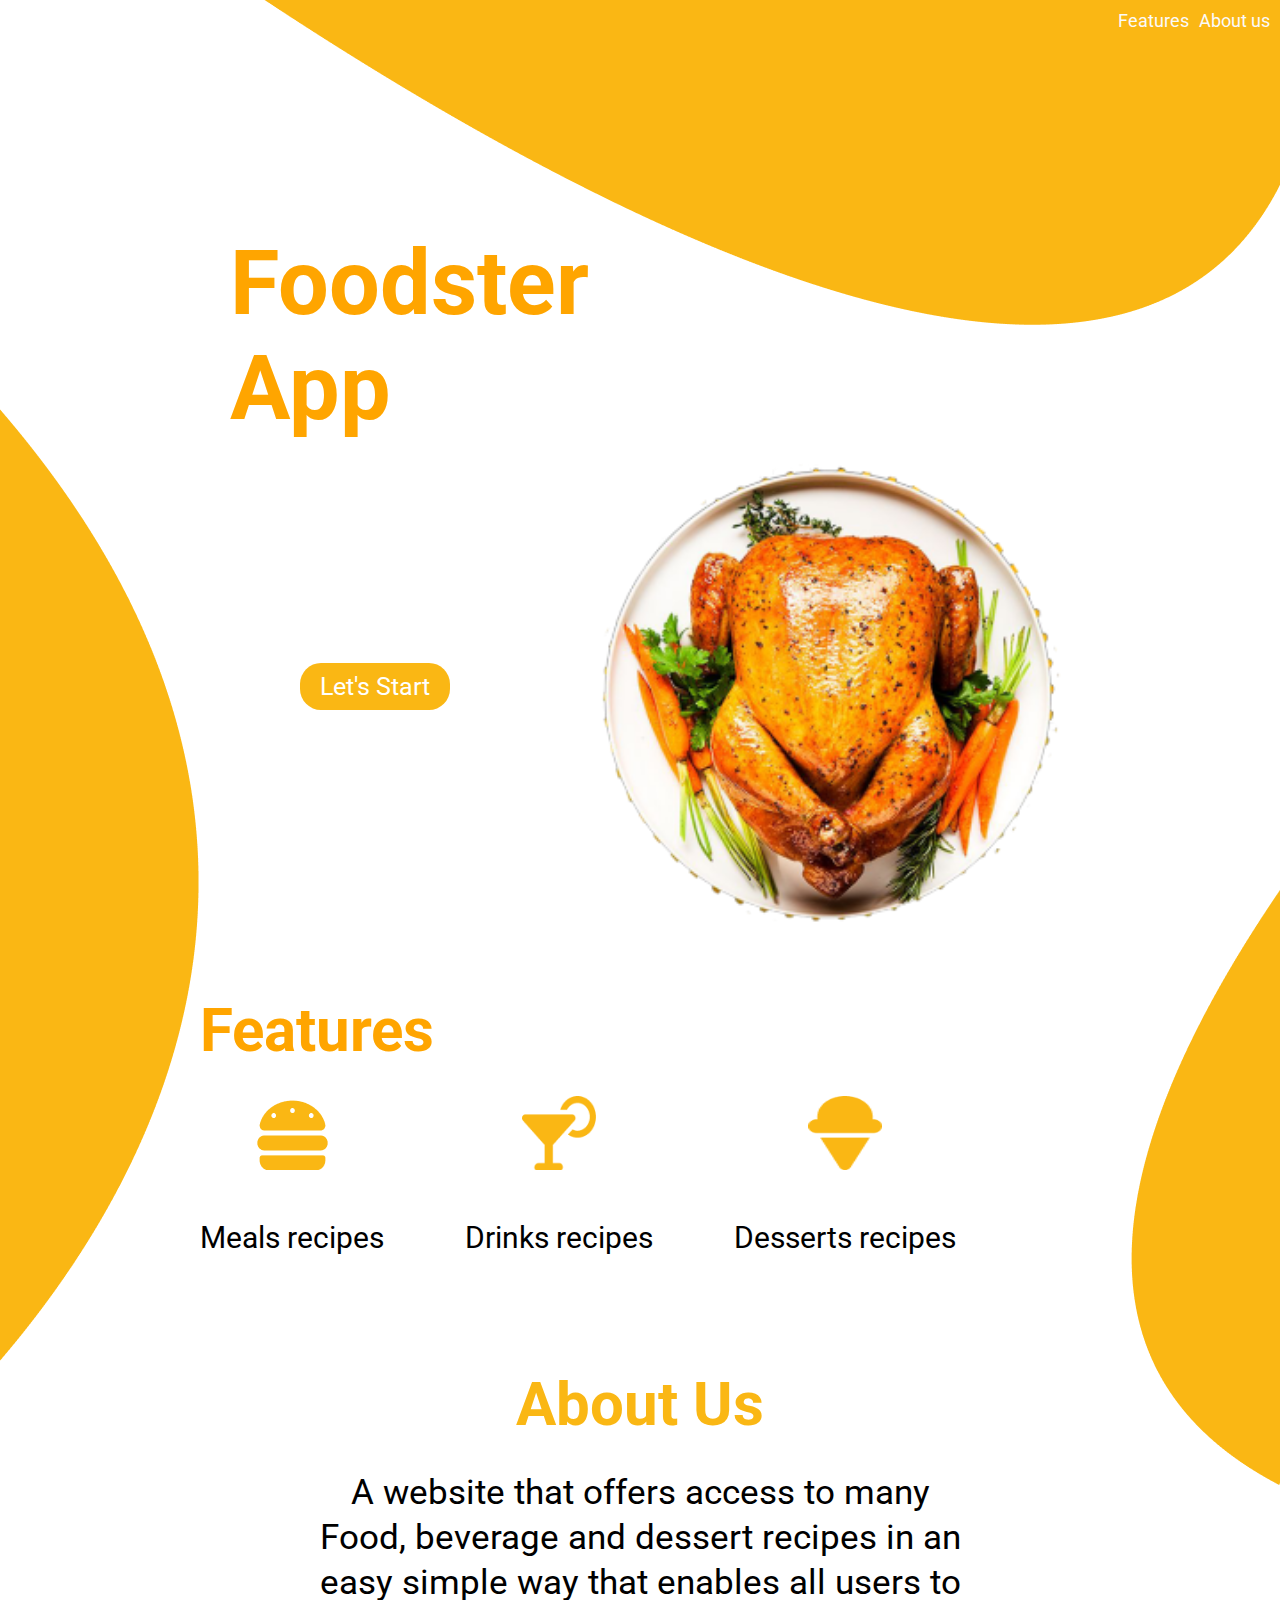
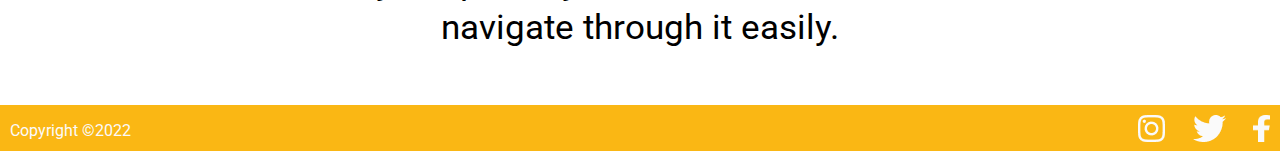
<file: index.html>
<!DOCTYPE html>
<html lang="en">
  <head>
    <meta charset="UTF-8" />
    <meta http-equiv="X-UA-Compatible" content="IE=edge" />
    <meta name="viewport" content="width=device-width, initial-scale=1.0" />
    <link rel="stylesheet" href="landing-page/landing-page.css" />
    <link href="https://fonts.googleapis.com/css2?family=Roboto:wght@700&display=swap" rel="stylesheet">
    <title>Document</title>
  </head>
  <body>
    <!-- start header section -->
    <header>
      <nav>
        <a href="#feature">Features</a>
        <a href="#about">About us</a>
      </nav>
    </header>
    <!-- start main section -->
    <main>
        <h1>Foodster App</h1>
        <figure class="iuner-img">
          <img class="mobile-img" src="assets/images/1.png" alt="" />
          <button class="start-btn desktop"><a href="choose-page/choose-page.html">Let's Start</a></button>
          <img class="desktop-img" src="assets/images/v.png" alt="" />
        </figure>
        <button class="start-btn phone"><a href="choose-page/choose-page.html">Let's Start</a></button>
      </main>
      <!-- start feature section -->
    <section class="features" id="feature">
        <h2>Features</h2>
        <div class="features-items">
          <figcaption class="info-icon">
            <img src="assets/images/meal.png" alt="" />
            <p>Meals recipes</p>
          </figcaption>
          <figcaption class="info-icon">
            <img src="assets/images/drink.png" alt="" />
            <p>Drinks recipes</p>
          </figcaption>
          <figcaption class="info-icon">
            <img src="assets/images/Vector.png" alt="" />
            <p>Desserts recipes</p>
          </figcaption>
        </div>
      </section>
      <!-- start about section -->
    <footer id="about">
        <h1>About Us</h1>
        <p>
          A website that offers access to many Food, beverage and dessert recipes
          in an easy simple way that enables all users to navigate through it
          easily.
        </p>
      </footer>
      <!-- start footer section -->
    <div class="footer">
        <p>Copyright ©2022</p>
        <div>
          <img src="assets/images/Vector4.png" alt="" class="instagram" />
          <img src="assets/images/Vector2.png" alt="" class="twitter" />
          <img src="assets/images/Vector3.png" alt="" class="facebook" />
        </div>
      </div>
    </body>
  </html>
</file>
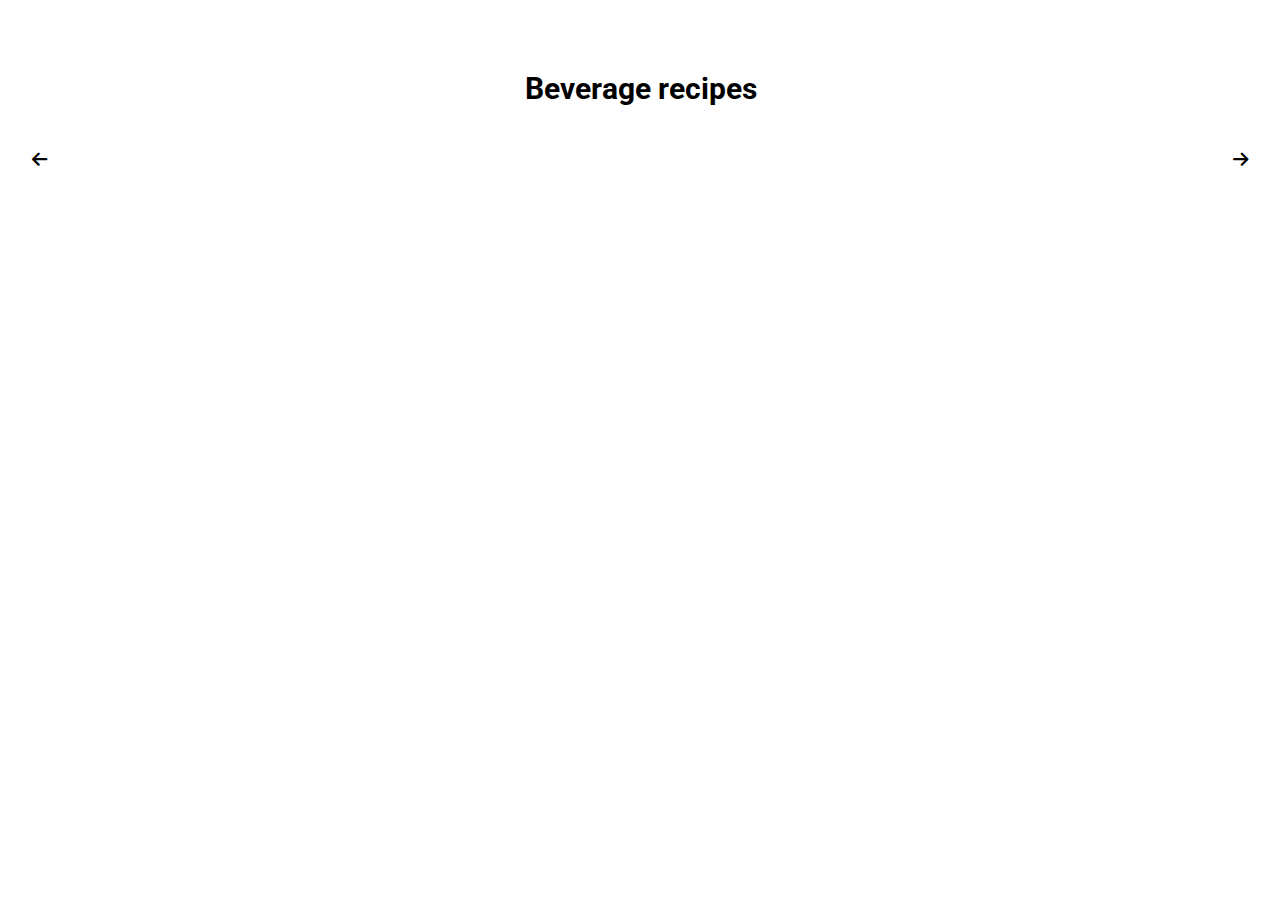
<file: beverage-recipes/beverage-recipes.html>
<!DOCTYPE html>
<html lang="en">
  <head>
    <meta charset="UTF-8" />
    <meta http-equiv="X-UA-Compatible" content="IE=edge" />
    <meta name="viewport" content="width=device-width, initial-scale=1.0" />
    <link rel="stylesheet" href="beverage-recipes.css" />
    <link
    rel="stylesheet"
    href="https://cdnjs.cloudflare.com/ajax/libs/font-awesome/6.0.0/css/all.min.css"
  />
  <!-- access font family -->
  <link
      href="https://fonts.googleapis.com/css2?family=Roboto&display=swap"
      rel="stylesheet"
    />
    <title>Foodster App</title>
  </head>
  <body>
    <header>
      <h1>Beverage recipes</h1>
    </header>
    <main>
      <section class="Categories">
      </section>
      <div class="arrows">
        <i class="fa-solid fa-arrow-left" id="back"></i>
        <i class="fa-solid fa-arrow-right" id="next"></i>
      </div>
      <section class="container">
      </section>
    </main>
    <script src="./beverage-recipes.js"></script>
  </body>
</html>
</file>
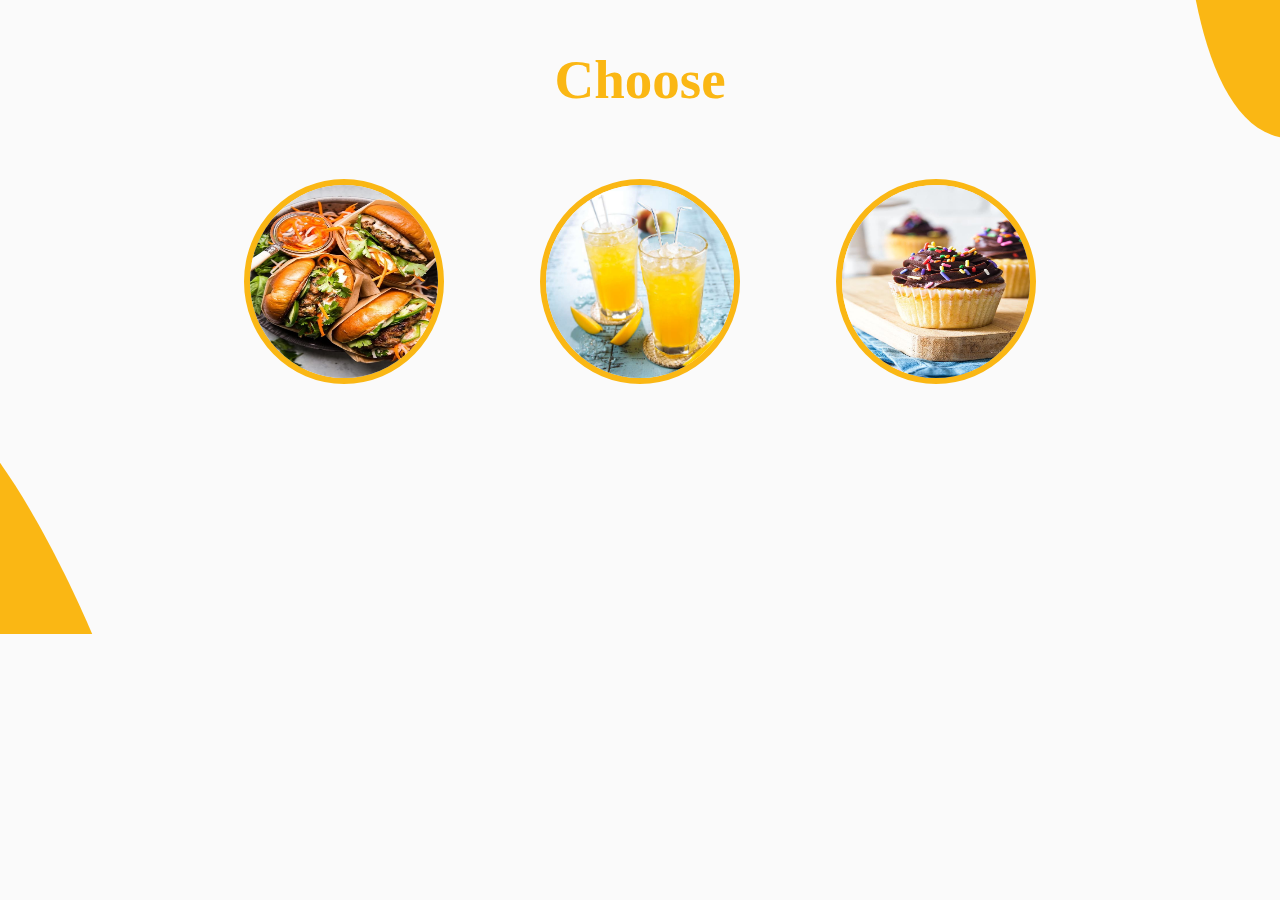
<file: choose-page/choose-page.html>
<!DOCTYPE html>
<html lang="en">
  <head>
    <meta charset="UTF-8" />
    <meta http-equiv="X-UA-Compatible" content="IE=edge" />
    <meta name="viewport" content="width=device-width, initial-scale=1.0" />
    <link rel="stylesheet" href="./choose-page.css" />
    <!-- access the font   -->
    <link href="https://fonts.googleapis.com/css2?family=Roboto:wght@700&display=swap" rel="stylesheet">
    <title>Foodster App</title>
  </head>
  <body>
    <header class="header">
        <h1>Choose</h1>
      </header>
    <section class="Options">
      <div class="Option">
        <a href="../meals-recipes/meals-recipes.html">
            <img src="../assets/images/Meals.jpg" alt="">
        </a>
      </div>
      <div class="Option">
        <a href="../beverage-recipes/beverage-recipes.html">
            <img src="../assets/images/Beverage.jpg" alt="">
        </a>
      </div>
      <div class="Option">
        <a href="../desserts-recipes/desserts-recipes.html">
            <img src="../assets/images/Desert.jpg" alt="">
        </a>
      </div>
    </section>
  </body>
</html>
</file>
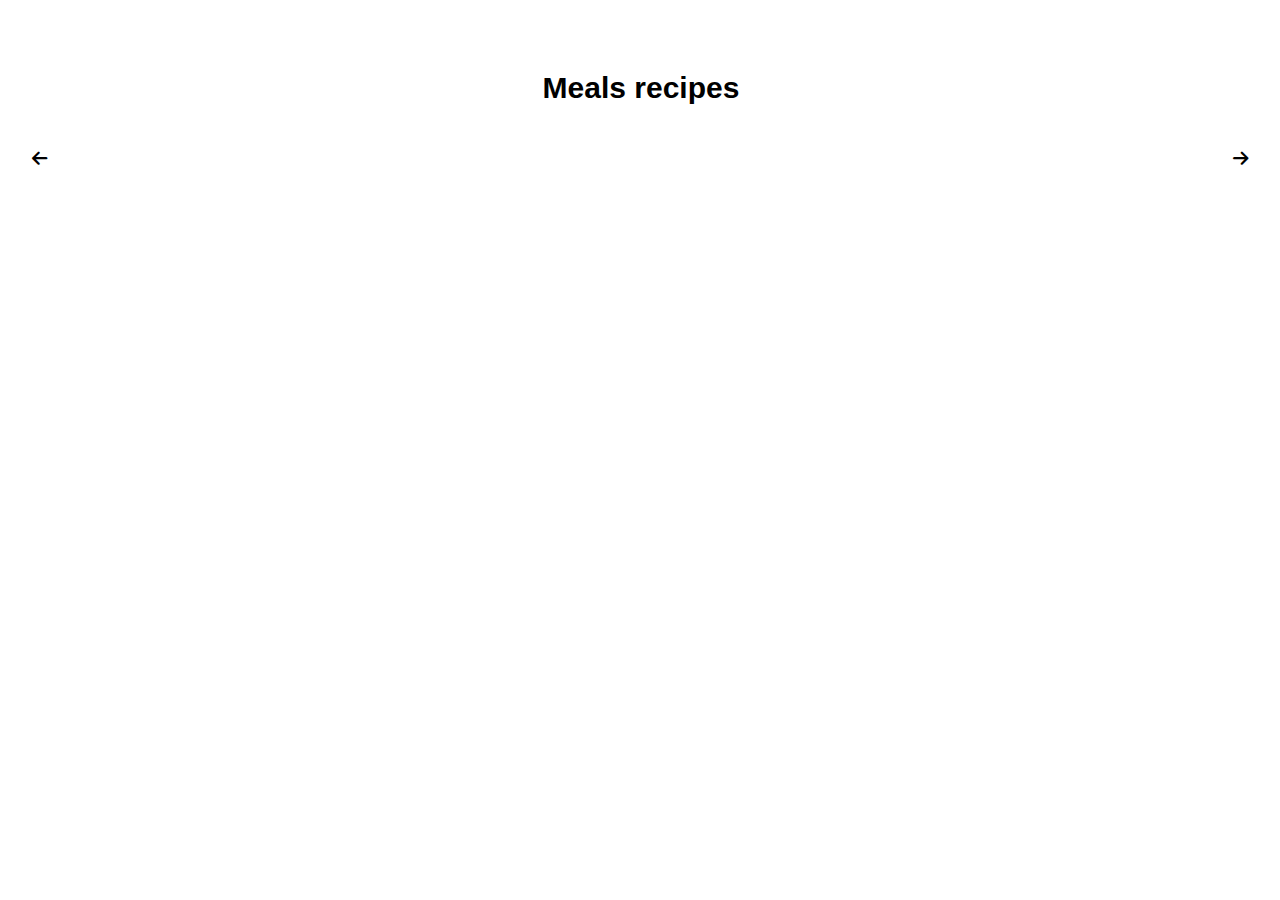
<file: meals-recipes/meals-recipes.html>
<!DOCTYPE html>
<html lang="en">
  <head>
    <meta charset="UTF-8" />
    <meta http-equiv="X-UA-Compatible" content="IE=edge" />
    <meta name="viewport" content="width=device-width, initial-scale=1.0" />
    <link rel="stylesheet" href="./meals-recipes.css" />
    <link
      rel="stylesheet"
      href="https://cdnjs.cloudflare.com/ajax/libs/font-awesome/6.0.0/css/all.min.css"
    />
    <title>Foodster App</title>
  </head>
  <body>
    <header>
      <h1>Meals recipes</h1>
    </header>
    <main>
      <section class="Categories"></section>
      <div class="arrows">
        <i class="fa-solid fa-arrow-left" id="back"></i>
        <i class="fa-solid fa-arrow-right" id="next"></i>
      </div>
      <section class="container"></section>
    </main>
    <script src="./meals-recipes.js"></script>
  </body>
</html>
</file>
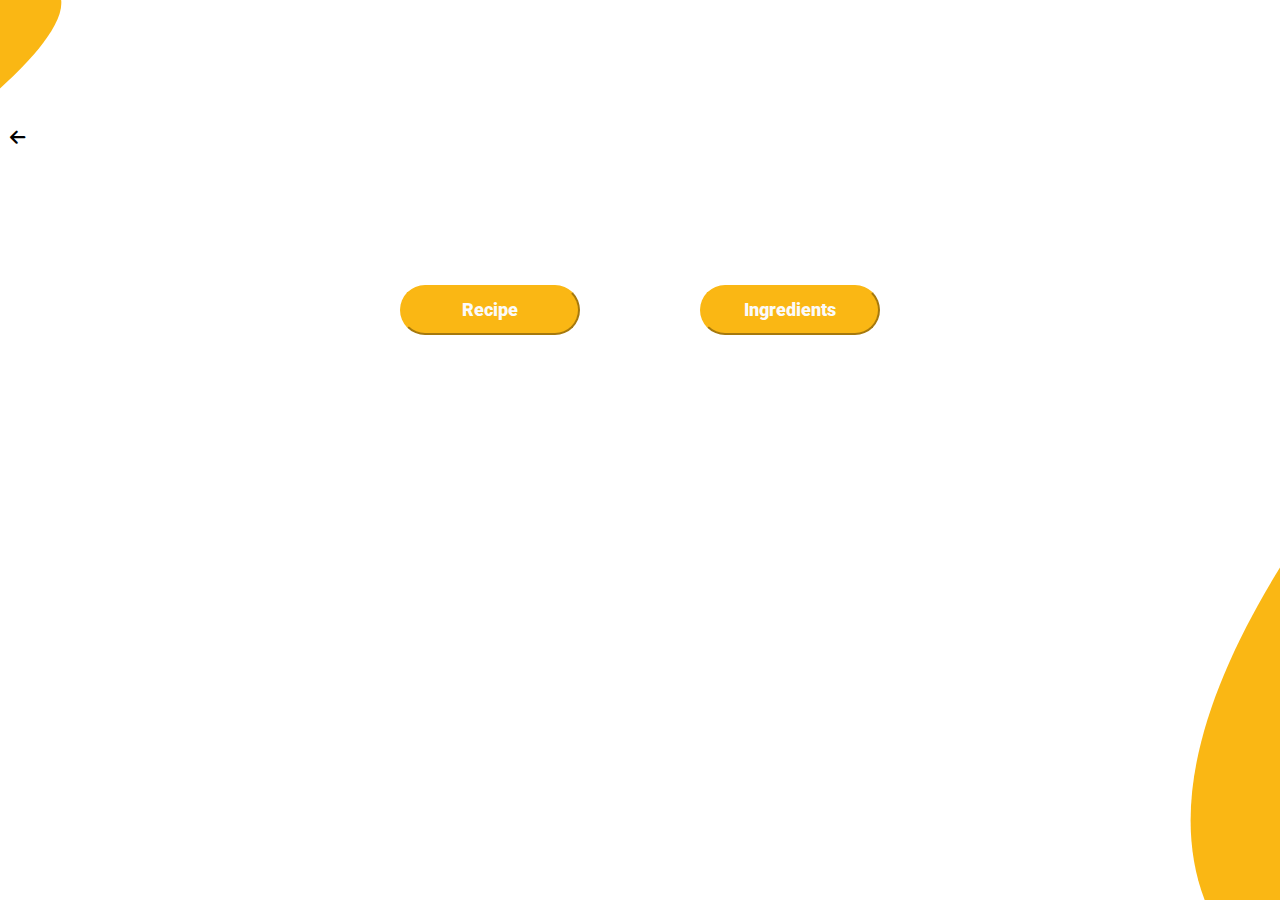
<file: recipe-page/recipe-page.html>
<!DOCTYPE html>
<html lang="en">
  <head>
    <meta charset="UTF-8" />
    <meta http-equiv="X-UA-Compatible" content="IE=edge" />
    <meta name="viewport" content="width=device-width, initial-scale=1.0" />
    <link rel="stylesheet" href="recipe-page.css" />
    <link
      rel="stylesheet"
      href="https://fonts.googleapis.com/css2?family=Roboto:ital,wght@0,100;0,300;1,700&display=swap%22"
    />
    <link
    rel="stylesheet"
    href="https://cdnjs.cloudflare.com/ajax/libs/font-awesome/6.0.0/css/all.min.css"
  />

    <title>Recipe</title>
  </head>
  <body>
    <div class="backgorund-effects">
      <svg
        class="top-svg"
        width="100"
        height="100"
        viewBox="0 0 69 302"
        fill="none"
        xmlns="http://www.w3.org/2000/svg"
      >
        <path
          d="M-156.023 301.038C-156.023 301.038 357.604 -111.042 -167.975 -73.7718L-156.023 301.038Z"
          fill="#FAB714"
        />
      </svg>
      <svg
        class="bottom-svg"
        width="90"
        height="812"
        viewBox="0 0 90 812"
        fill="none"
        xmlns="http://www.w3.org/2000/svg"
      >
        <path
          d="M659.782 -110.184C659.782 -110.184 -329.788 647.103 116.009 927.973L659.782 -110.184Z"
          fill="#FAB714"
        />
      </svg>
     
    </div>
    <div class="recipe-page">
        <i class="fa-solid fa-arrow-left" id="back" onclick="history.back()"></i>
       <section class="recipe-info">
        <div class="recipe-picture"></div>
      </section>
      <section class="recipe-actions">
        <button class="recipe-button" id="recipe-details-button">Recipe</button>
        <button class="recipe-button" id="ingredients-button">
          Ingredients
        </button>
        <!-- PopUp section starts here -->
        <div class="recipe-popup" id="popup1">
          <div class="recipe-content">
            <span class="close">&times</span>
            <p>Recipe</p>
            <span class="recipe-details"></span>
          </div>
        </div>
        <div class="ingredients-popup" id="popup2">
          <div class="ingredients-content">
            <span class="close">&times</span>
            <p>ingredients</p>
            <span class="ingredients-details"></span>
          </div>
        </div>
      </section>
    </div>
    <script src="recipe-page.js"></script>
  </body>
</html>
</file>
<file: landing-page/landing-page.css>
@import url('https://fonts.googleapis.com/css2?family=Cabin&family=Dosis&family=Merriweather:ital@1&family=Montserrat:wght@300&family=Nunito:wght@700&family=PT+Sans&family=Roboto+Slab&family=Roboto:ital,wght@0,300;1,400&family=Work+Sans:ital,wght@0,300;0,500;1,300&display=swap');
* {
    margin: 0;
    padding: 0;
    box-sizing: border-box;
    font-family: 'Roboto';
font-style: normal;
  }
  html {
    scroll-behavior: smooth;
  }
  body {
    background-image: url(../assets/images/c1.png);
    background-repeat: no-repeat;
    background-position: top right;
  }
  header nav {
    color: white;
    display: flex;
    justify-content: flex-end;
  }
  header nav a {
    display: inline;
    margin-right: 10px;
    margin-top: 10px;
    text-decoration: none;
  
    font-size: 18px;
    color: #fafafa;
  }
  /* end header section */
  /* start main section */
main {
    background-image: url(../assets/images/12.png);
    background-position: bottom left;
    background-repeat: no-repeat;
    background-size: 25%;
    padding-bottom: 40%;
  }
  main h1 {
    color: orange;
    margin-top: 200px;
    margin-left: 30px;
    max-width: 200px;
    font-family: 'Roboto';
font-style: normal;
font-weight: bold;
font-size: 45px;
line-height: 53px;
  }
  main button {
    width: 170px;
    height: 47px;
    background: #fab714;
    border-radius: 21px;
    font-family: "Roboto";
    font-style: normal;
    font-weight: 700px;
    font-size: 25px;
    line-height: 29px;
    border: none;
    color: #fafafa;
  }
  .iuner-img {
    display: flex;
    justify-content: flex-end;
  }
  .start-btn {
    display: block;
    margin: auto;
    width: 150px;
  }
  /* start feature section */
.features {
    color: orange;
    font-size: 30px;
    background-image: url(../assets/images/4.png);
    background-position: right;
    background-repeat: no-repeat;
    padding-left: 30px;
    width: 100%;
    padding-bottom: 100px;
  }
  .info-icon {
    display: flex;
    margin-top: 30px;
  }
  .info-icon img {
    margin-right: 20px;
  }
  .info-icon p {
    margin-top: 7%;
    color: #000;
  }
  .desktop-img {
    display: none;
  }
  .footer-desktop {
    display: block;
    display: flex;
    justify-content: space-between;
    background-color: orange;
    color: white;
  }
  .desktop {
    display: none !important;
  }
  .phone {
    display: block;
  }
  .start-btn a {
    text-decoration: none;
    color: white;
  }
  /* start about us section */
footer {
    width: 100%;
    height: 170px;
    padding: 5px 20px;
  }
  footer h1 {
    font-family: "Roboto";
    font-style: normal;
    font-weight: 700;
    font-weight: bold;
    font-size: 50px;
    line-height: 35px;
    text-align: center;
    color: #fab714;
    padding: 10px;
    margin-bottom: 20px;
  }
  footer p {
    font-family: "Roboto";
    font-style: normal;
    font-weight: 400;
    font-size: 16px;
    line-height: 22px;
    text-align: center;
  }
  /* start footer section */
.footer {
    width: 100%;
    height: 46px;
    background: #fab714;
    padding: 10px 10px;
    display: flex;
    justify-content: space-between;
    margin: 0px;
  }
  .footer p {
    font-family: "Roboto";
    font-style: normal;
    font-weight: 400;
    font-size: 16px;
    line-height: 19px;
    color: #fafafa;
    padding-top: 6px;
  }
  .facebook {
    width: 17px;
    height: 27px;
  }
  .twitter {
    width: 33px;
    height: 27px;
  }
  .instagram {
    width: 27px;
    height: 27px;
  }
  .footer div {
    width: 132px;
    display: flex;
    justify-content: space-between;
  }
  /* responsive design */
@media only screen and (min-width: 770px) {
    body {
      background-image: none;
      background-image: url(../assets/images/c12.png);
      position: relative;
    }
    body::after {
      position: absolute;
      content: "";
      width: 100%;
      top: 0;
      z-index: 10;
      height: 100%;
      background-image: url(../assets/images/c22.png);
      background-repeat: no-repeat;
      background-position: center left;
    }
    body::before {
      position: absolute;
      content: "";
      width: 100%;
      top: 0;
      z-index: 11;
      height: 100%;
      background-image: url(../assets/images/c4.png);
      background-repeat: no-repeat;
      background-position-y: 400px;
      background-position-x: right;
    }
    header nav {
      position: relative;
      z-index: 100;
    }
    .mobile-img {
      display: none;
    }
    .desktop-img {
      display: block;
      width: 500px;
      margin-right: 200px;
    }
    main {
      background-image: none;
      padding-left: 200px;
  
      padding-bottom: 5%;
    }
  
    main h1 {
      font-size: 80px;
font-weight: 700;
font-size: 90px;
line-height: 105px;
    }
    .start-btn {
      margin-left: 100px;
    }
  
    .features {
      padding-left: 200px;
      background-image: none;
    }
    .features h2{
      
font-family: 'Roboto';
font-style: normal;
font-weight: 700;
font-size: 30px;
line-height: 35px;
    }
    .features-items {
      display: flex;
      justify-content: space-between;
      width: 70%;
    }
    .features h2{
      font-weight: 700;
font-size: 60px;
line-height: 70px;
    }
    .features-items img {
      display: block;
      margin-bottom: 50px !important;
      margin: auto;
      width: 74px;
      height: 74px;
      /* margin-right: 39px; */
    }
    .features-items p {
      text-align: center;
    }
    .info-icon {
      display: block;
    }
    .phone {
      display: none;
    }
    .desktop {
      display: block !important;
    }
    footer h1 {
      font-weight: 700;
      font-size: 60px;
      line-height: 70px;
    }
    footer p {
      font-weight: 400;
      font-size: 35px;
      line-height: 45px;
  
      text-align: center;
    }
    footer {
      width: 700px;
      height: 350px;
      margin: auto;
    }
    .start-btn {
      position: relative;
      z-index: 100;
    }
  }
</file>
<file: beverage-recipes/beverage-recipes.css>
/* @import url("https://fonts.googleapis.com/css2?family=Roboto:ital,wght@0,100;0,300;1,700&display=swap"); */
* {
  margin: 0;
  padding: 0;
  box-sizing: border-box;
  font-family: "Roboto", sans-serif;
}

header h1 {
  padding: 25px 0 10px 20px;
  font-weight: bold !important;
  font-size: 1.5rem;
  margin-top: 1rem;
  padding-left: 20px;
}

.Categories {
  display: flex;
  overflow-x: scroll;
  flex-direction: row;
  padding-left: 15px;
  margin-top: 0.5rem;
}
li {
  list-style: none;
}
.Categories .item {
  width: 10.5rem;
  height: 29px;
  background: #fab714;
  border-radius: 21px;
  margin-right: 5px;
  margin-top: 10px;
  border: #fab714;
  left: 40px;
  top: 95px;
  font-weight: 400;
  font-size: 20px;
  line-height: 23px;
  text-align: center;
  color: #fafafa;
}

.container {
  display: flex;
  flex-wrap: wrap;
  justify-content: center;
  margin-top: 10px;
}
.Card {
  margin: 1.3rem;
  border-radius: 12px;
  width: 159px;
  height: 200px;
  background-color: #fab714;
  transition: all 0.3s linear;
}

.Card:hover {
  box-shadow: 2px 8px 45px rgba(0, 0, 0, 0.15);
  transform: translate3D(0, -9px, 0);
}
.Card img {
  padding: 6px 6px 0px 6px;
  width: 100%;
  height: 83%;
  border-radius: 12px;
}

.arrows{
  width: 95%;
  margin: 15px auto 0;
   display: flex;
   justify-content: space-between;
   font-size: 1.1em;
}
.arrows i:hover{
  color: white;
}

a {
  text-decoration: none;
  color: black;
}
.Card h3 {
  text-align: center;
  font-size: 0.8rem;
    margin-top: 5px;
}

@media (min-width: 1200px) {
    header h1 {
      padding: 55px 23px 22px 25px;
      text-align: center;
      font-size: 30px;
    }
    .Card {
      width: 200px;
      height: 250px;
    }
    .Categories {
      display: flex;
      overflow: hidden;
      flex-direction: row;
      padding-left: 2rem;
      margin-top: 0.5rem;
    }
  }
</file>
<file: choose-page/choose-page.css>
* {
    padding: 0px;
    margin: 0px;
    box-sizing: border-box;
}

body {
    background-color: #fafafa;
    background-image: url(../assets/images/Rectangle-1.svg), url(../assets/images/Rectangle-2.svg);
    background-repeat: no-repeat;
    background-position: top right, bottom left;
    padding-bottom: 7.3rem;
}

.header h1 {
    color: #fab714;
    text-align: center;
    margin: 20px;
    font-size: 55px;
}

.Options {
    display: flex;
    text-align: center;
    flex-direction: column;
    justify-content: center;
}

.Option img {
    margin-top: 1rem;
    width: 50%;
    border-radius: 50%;
    border: 10px solid #fab714;
    height: 205px;
}

@media (min-width: 1200px) {
    div {
        margin: 0%;
    }
    .Option img {
        width: 15%;
        border-radius: 50%;
        border: 6px solid #fab714;
        height: 205px;
    }
    .Options {
        flex-direction: row;
    }
    .Option img {
        margin-top: 2rem;
        width: 200px;
        margin: 3rem;
    }
    .header h1 {
        margin-top: 3rem;
    }
    body {
        padding-bottom: 12.4rem;
    }
}
</file>
<file: meals-recipes/meals-recipes.css>
* {
  margin: 0;
  padding: 0;
  box-sizing: border-box;
  font-family: "Roboto", sans-serif;
}

header h1 {
  padding: 25px 0 10px 20px;
  font-weight: bold !important;
  font-size: 1.5rem;
  margin-top: 1rem;
  padding-left: 20px;
}

.Categories {
  display: flex;
  overflow-x: scroll;
  flex-direction: row;
  padding-left: 15px;
  margin-top: 0.5rem;
}
li {
  list-style: none;
}
.Categories .item {
  width: 10rem;
  height: 29px;
  background: #fab714;
  border-radius: 21px;
  margin-right: 5px;
  margin-top: 10px;
  border: #fab714;
  left: 40px;
  top: 95px;
  font-weight: 400;
  font-size: 20px;
  line-height: 23px;
  text-align: center;
  color: #fafafa;
}
.container {
  display: flex;
  flex-wrap: wrap;
  justify-content: center;
  margin-top: 10px;
}
.Card {
  margin: 1.3rem;
  border-radius: 12px;
  width: 159px;
  height: 200px;
  background-color: #fab714;
  transition: all 0.3s linear;
}

.Card:hover {
  box-shadow: 2px 8px 45px rgba(0, 0, 0, 0.15);
  transform: translate3D(0, -9px, 0);
}
.Card img {
  padding: 6px 6px 0px 6px;
  width: 100%;
  height: 75%;
  border-radius: 12px;
}

a {
  text-decoration: none;
  color: black;
}
.Card h3 {
  text-align: center;
  font-size: 0.8rem;
  margin-top: 9px;
}
.arrows{
  width: 95%;
  margin: 15px auto 0;
   display: flex;
   justify-content: space-between;
   font-size: 1.1em;
}
.arrows i:hover{
  color: #d6860d;
}



@media (min-width: 1200px) {
  header h1 {
    padding: 55px 23px 22px 25px;
    text-align: center;
    font-size: 30px;
  }
  .Card {
    width: 200px;
    height: 250px;
  }
  .Categories {
    display: flex;
    overflow: scroll;
    flex-direction: row;
    padding-left: 2rem;
    margin-top: 0.5rem;
  }
  .Categories::-webkit-scrollbar {
    display: none;
}
}
</file>
<file: recipe-page/recipe-page.css>
* {
  font-family: "Roboto";
  margin: 0;
  padding: 0;
  box-sizing: border-box;
}
.recipe-page {
  margin-top: 25px;
  display: flex;
  flex-direction: column;
  height: 100vh;
  justify-content: space-between;
}
.top-svg {
  position: absolute;
  top: 0px;
  left: 0px;
}
.bottom-svg {
  position: absolute;
  bottom: -30px;
  right: 0px;
}
#back {
  display: flex;
  font-size: 1.1em;
  z-index: 1;
  margin-left: 10px;

}
#back i:hover{
  color:white;
}
.recipe-info {
  width: 100%;
  text-align: center;
  padding: 4%;
  /* margin-top: 10%; */
}
.recipe-name {
  color: #fab714;
  font-size: xx-large;
  font-weight: 3000;
}
.recipe-picture {
  width: 80%;
  margin: auto;
  margin-top: 40px;
}
.recipe-picture img {
  width: 100%;
  border-radius: 25%;
  background-color: #fab714;
  padding: 3px;
  filter: drop-shadow(0px 4px 4px rgba(0, 0, 0, 0.25));
}
.notice {
  margin-top: 10px;
  font-size: small;
}
.recipe-actions {
  display: flex;
  flex-direction: column;
  height: 40%;
  align-items: center;
}
.recipe-button {
  background-color: #fab714;
  border-radius: 2rem;
  width: 180px;
  height: 50px;
  margin-bottom: 50px;
  font-size: large;
  font-weight: 1000;
  color: #fafafa;
  border-color: #fab714;
}
.recipe-popup {
  display: none;
  position: fixed;
  z-index: index 1;
  left: 0;
  top: 0;
  width: 70%;
  height: 70%;
}
.recipe-content {
  position: absolute;
  width: 313px;
  min-height: 655px;
  left: 33px;
  top: 78px;

  background: #ffffff;
  box-shadow: 4px 4px 4px #fab714;
  border-radius: 60px;
}
.close {
  color: #aaa;
  float: right;
  font-size: 28px;
  font-weight: bold;
}
.close:hover,
.close:focus {
  color: black;
  text-decoration: none;
  cursor: pointer;
}
.ingredients-popup {
  display: none;
  position: fixed;
  z-index: index 1;
  left: 0;
  top: 0;
  width: 70%;
  height: 70%;
}
.ingredients-content {
  position: absolute;
  width: 313px;
  height: 655px;
  left: 33px;
  top: 78px;

  background: #ffffff;
  box-shadow: 4px 4px 4px #fab714;
  border-radius: 60px;
}
.close {
  color: #aaa;
  float: right;
  font-size: 28px;
  font-weight: bold;
}
.close:hover,
.close:focus {
  color: black;
  text-decoration: none;
  cursor: pointer;
}
.recipe-content p {
  font-size: x-large;
  font-weight: 900;
  text-align: center;
  margin-top: 20px;
  color: #fab714;
}
.ingredients-content p {
  font-size: x-large;
  font-weight: 900;
  text-align: center;
  margin-top: 20px;
  color: #fab714;
}
.recipe-details {
  font-size: small;
  color: black;
  font-weight: 500;
}
.ingredients-details {
  font-size: large;
  color: black;
  font-weight: 500;
}
@media (min-width: 1200px) {
  .recipe-name {
    font-size: 75px;
  }
  .recipe-page {
    height: 30px;
  }

  .recipe-picture img {
    width: 30%;
    border-radius: 25%;
    background-color: #fab714;
    padding: 3px;
    filter: drop-shadow(0px 4px 4px rgba(0, 0, 0, 0.25));
  }
  .top-svg {
    position: relative;
  }
  .bottom-svg {
    position: absolute;
    right: 0;
    bottom: 0;
  }
  .recipe-actions {
    width: 30rem;
    display: flex;
    flex-direction: row;
    margin: auto;
    justify-content: space-between;
    margin-top: 40px;
  }
  .notice {
    font-size: medium;
  }
  .recipe-popup {
    position: absolute;
    margin-left: 5%;
    margin-top: 5%;
  }
  .ingredients-popup {
    position: absolute;
    margin-left: 70%;
    margin-top: 5%;
  }
}
</file>
